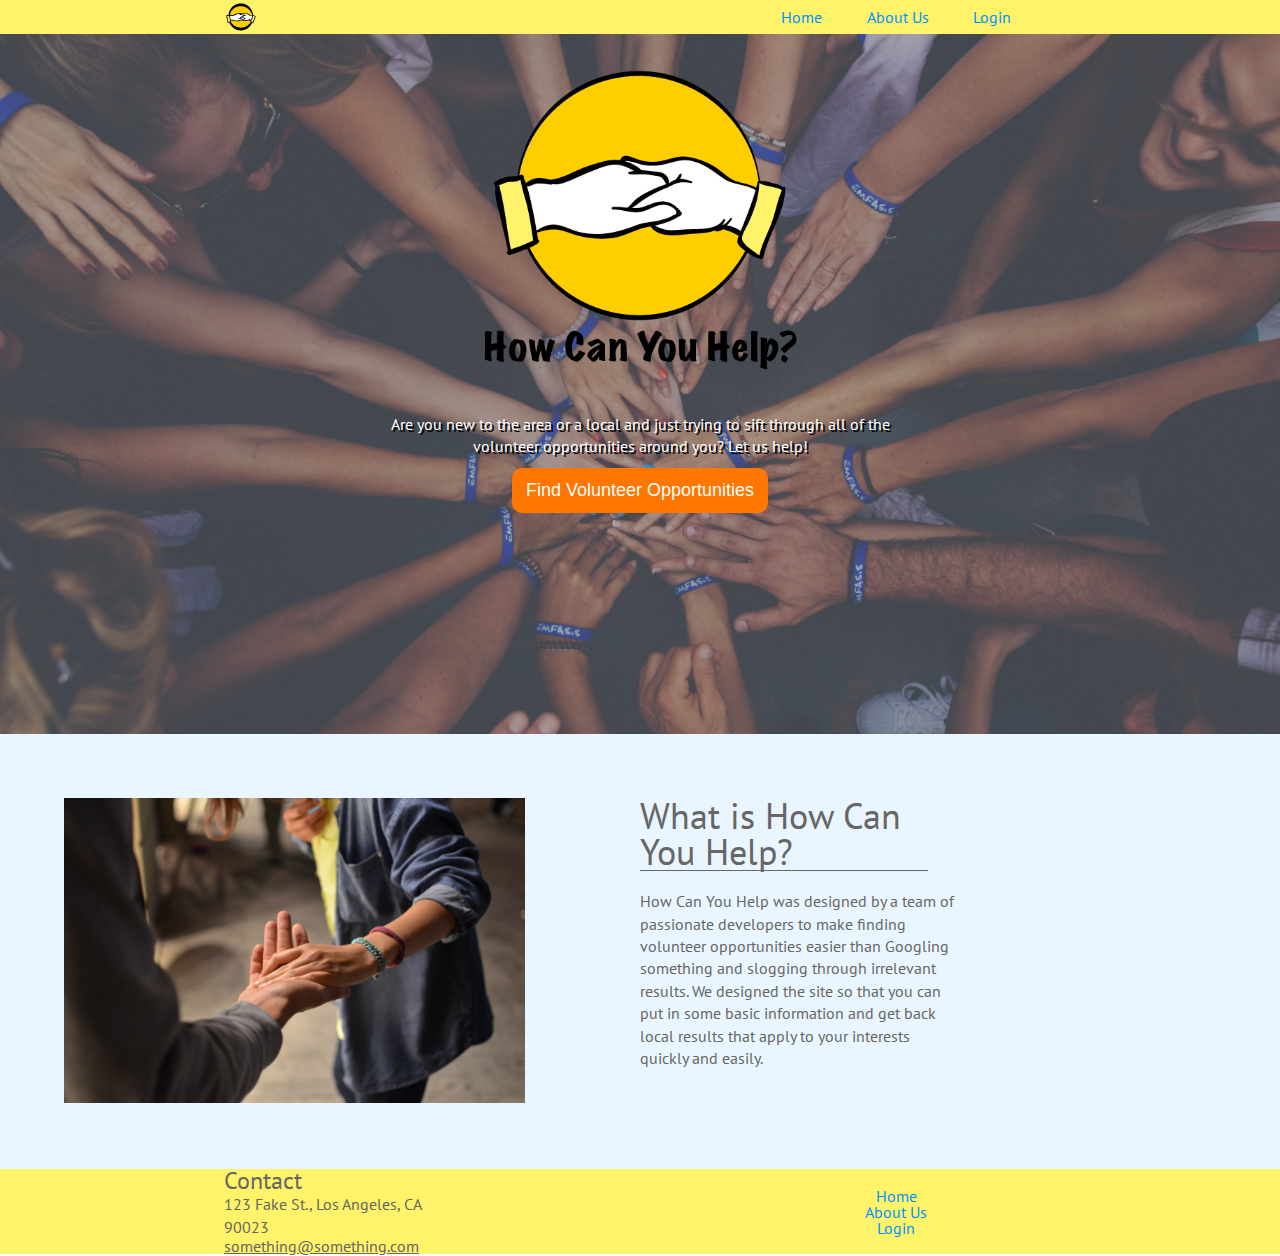
<file: index.html>
<!DOCTYPE html>
<html lang="en">
    <head>
        <!-- Required meta tags -->
        <meta charset="utf-8">
        <meta name="viewport" content="width=device-width, initial-scale=1.0">
        <title>How Can You Help</title>
        <link href="css/index.css" rel="stylesheet">
        <link href="css/animate.css" rel="stylesheet">
        <link href="https://fonts.googleapis.com/css?family=PT+Sans&display=swap" rel="stylesheet">
    </head>

    <body >        
        <nav>
            <div class="navlogo">
                <img src = "img/howcanyouhelp-logo-32x32.png">
            </div>
            
            <div class="navcontainer">
                <a href = "index.html">Home</a>
                <a href = "aboutus.html">About Us</a>
                <a href = "http://thewebbranch.com/">Login</a>
            </div>
        </nav>
    
        <section class="bancontainer" style="background-image: url(../img/banner.jpg)">
            <div class="container"> 
                <img src ="img/howcanyouhelp-logo.png">
                <p>
                    Are you new to the area or a local and just trying to sift through all of the volunteer opportunities around you?  Let us help!
                </p>
                <div class= "cta-button animated tada">
                    <button onclick= "window.location.href ='http://lifelinecolorline.com/';">Find Volunteer Opportunities</button>
                </div>               
            </div>
        </section>

        <section class="bottom-content">
            <div class="container">
                <div class="image">
                    <img src = "img/helping hand.jpg" alt="Reaching Out to Lend a Hand" height="400" width = "400" >
                </div>

                <div class="bottom-text">
                    <h1>What is How Can You Help?</h1>

                    <p>How Can You Help was designed by a team of passionate developers to make finding volunteer opportunities easier than Googling something and slogging through irrelevant results.  We designed the site so that you can put in some basic information and get back local results that apply to your interests quickly and easily.</p>
                </div>           
            </div>
        </section>
    
        <footer>
            <div class="contact">
                <h3>Contact</h3>
                <p>123 Fake St., Los Angeles, CA<br>
                90023<br></p>
                <a href = "mailto:something@something.com">something@something.com</a>
            </div>
    
            <div class="footernav">
                <a href = "index.html">Home</a>
                <a href = "aboutus.html">About Us</a>
                <a href = "http://thewebbranch.com/">Login</a>
            </div>            
        </footer>
    </body>
</html>
</file>
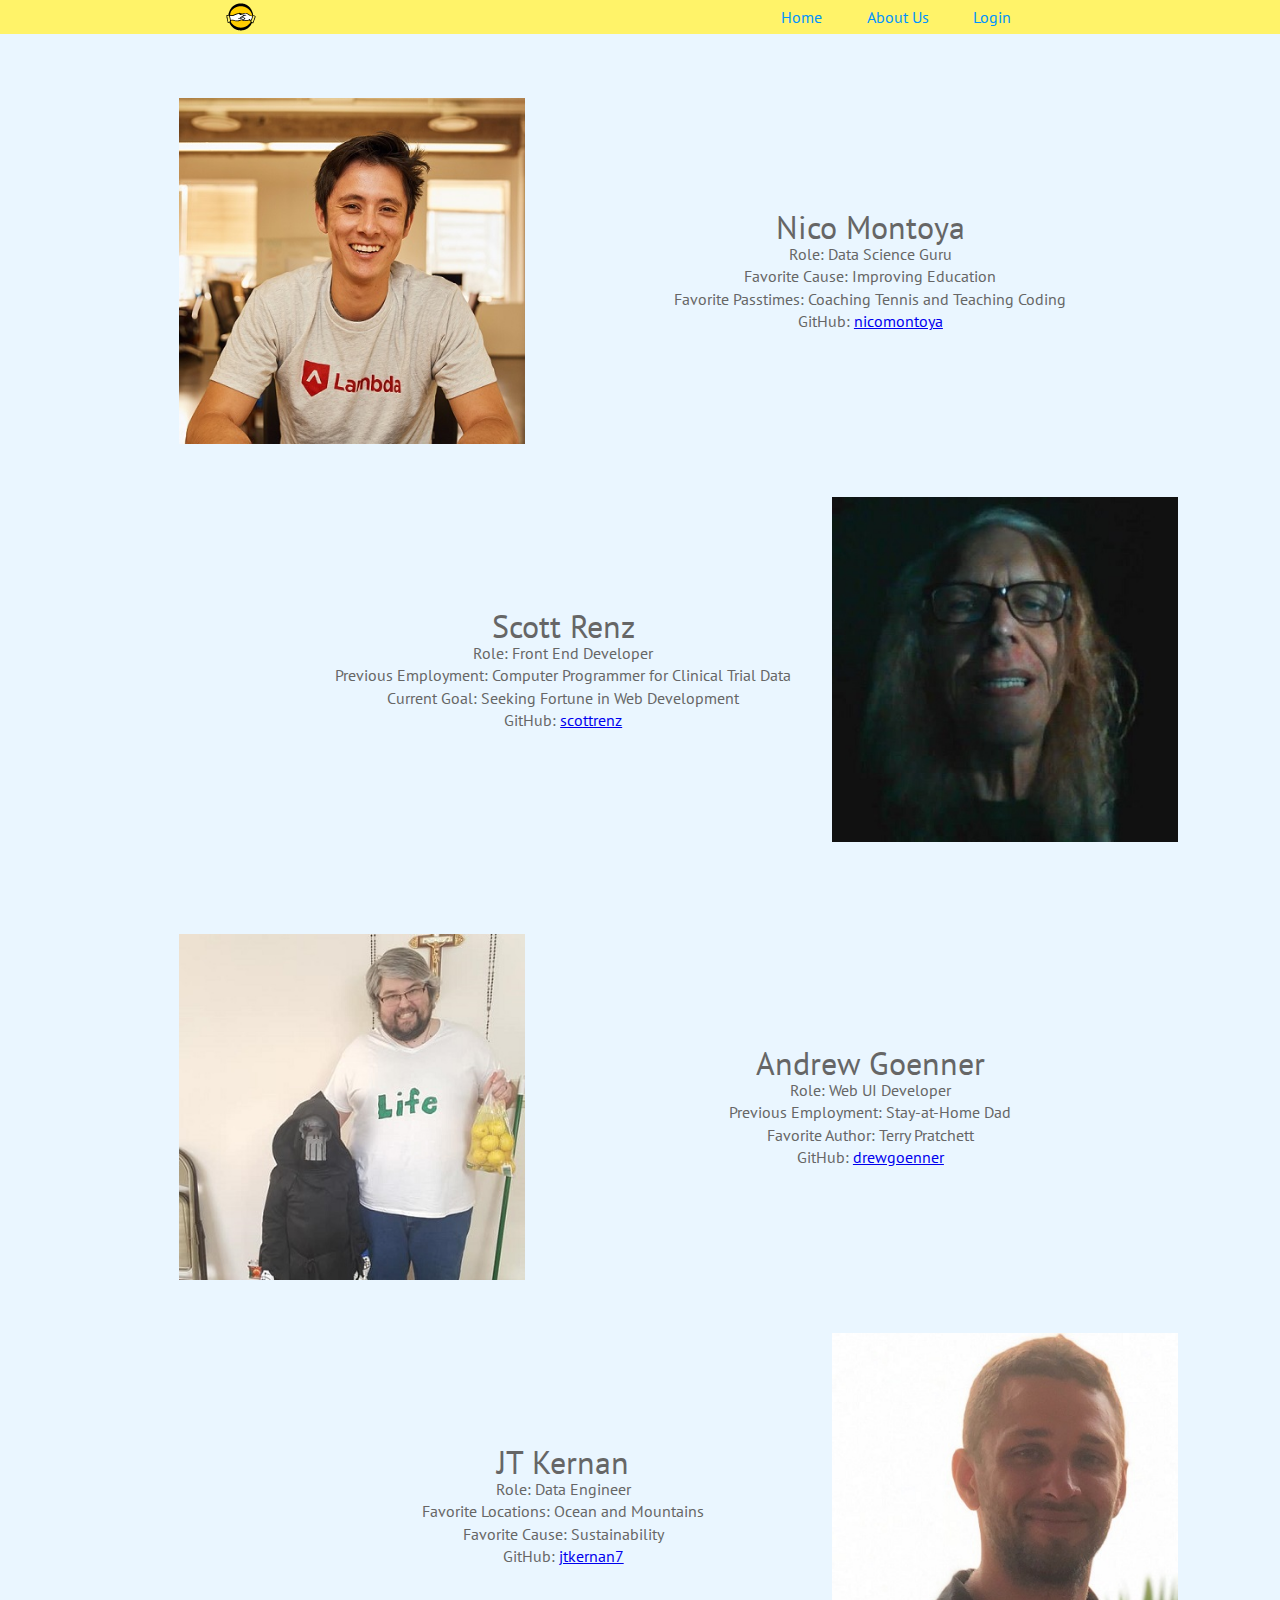
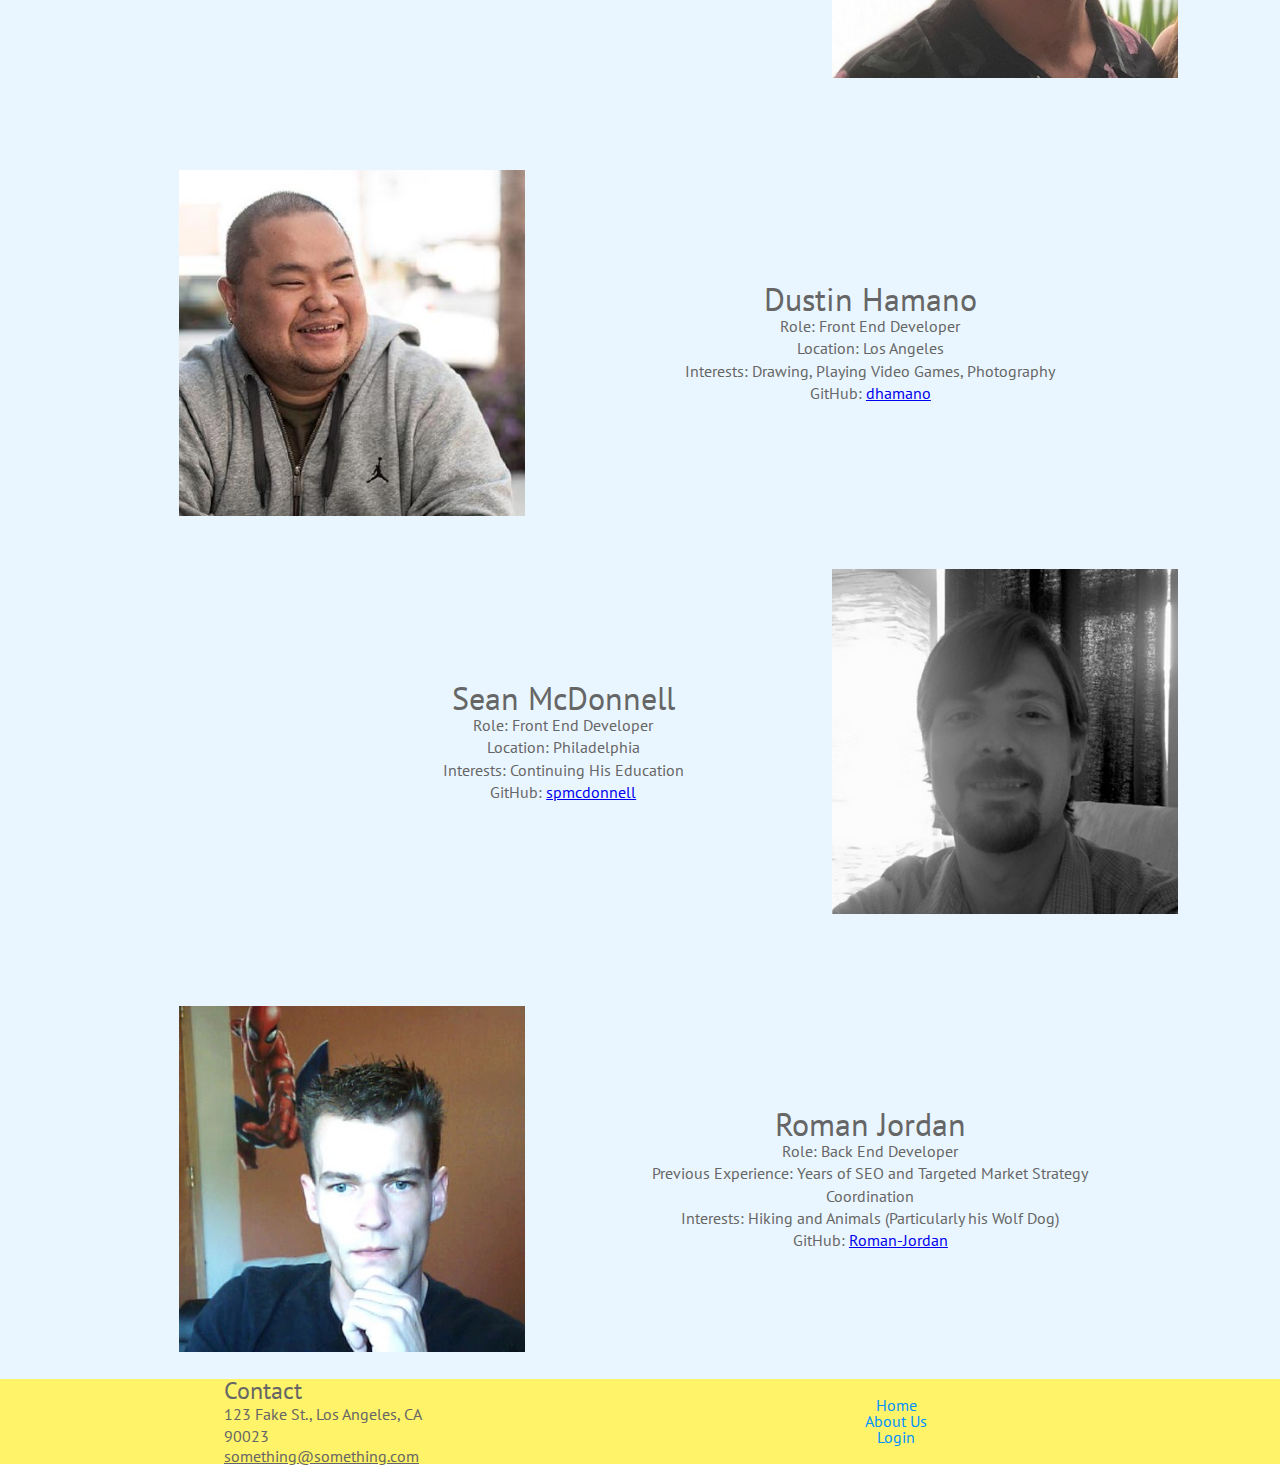
<file: aboutus.html>
<!DOCTYPE html>
<html lang="en">
    <head>
        <!-- Required meta tags -->
        <meta charset="utf-8">
        <meta name="viewport" content="width=device-width, initial-scale=1.0">
        <title>About Us</title>
        <link href="css/index.css" rel="stylesheet">
        <link href="https://fonts.googleapis.com/css?family=PT+Sans&display=swap" rel="stylesheet">
    </head>

    <body>
        <nav>
            <div class="navlogo">
                    <img src = "img/howcanyouhelp-logo-32x32.png">
            </div>
            <div class="navcontainer">
                <a href = "index.html">Home</a>
                <a href = "aboutus.html">About Us</a>
                <a href = "http://thewebbranch.com/">Login</a>
            </div>
        </nav>

        <div class="biocontainer">

            <div class="bio1">
                <div class="bio1pic">
                    <img src = "img/nicom.jpg">
                </div>

                <div class="bio1-text">
                    <h2>Nico Montoya</h2>
                    <p>Role: Data Science Guru<br>
                    Favorite Cause: Improving Education<br>
                    Favorite Passtimes: Coaching Tennis and Teaching Coding<br>
                    GitHub: <a href="https://github.com/NicoMontoya">nicomontoya</a></p>
                </div>
            </div>

            <div class="bio2">
                <div class="bio2pic">
                    <img src = "img/scottr.jpeg">
                </div>

                <div class="bio2-text">
                    <h2>Scott Renz</h2>
                    <p>Role: Front End Developer<br>
                    Previous Employment: Computer Programmer for Clinical Trial Data<br>
                    Current Goal: Seeking Fortune in Web Development<br>
                    GitHub: <a href="https://github.com/scottrenz">scottrenz</a></p>
                </div>
            </div>

            <div class="bio1">
                <div class="bio1pic">
                    <img src = "img/andrewg.jpg">
                </div>

                <div class="bio1-text">
                    <h2>Andrew Goenner</h2>
                    <p>Role: Web UI Developer<br>
                    Previous Employment: Stay-at-Home Dad<br>
                    Favorite Author: Terry Pratchett<br>
                    GitHub: <a href= "https://github.com/drewgoenner">drewgoenner</a></p>
                </div>
            </div>

            <div class="bio2">
                <div class="bio2pic">
                    <img src = "img/jtkernan.jpg">
                </div>

                <div class="bio2-text">
                    <h2>JT Kernan</h2>
                    <p>Role: Data Engineer<br>
                    Favorite Locations: Ocean and Mountains<br>
                    Favorite Cause: Sustainability<br>
                    GitHub: <a href ="https://github.com/jtkernan7">jtkernan7</a></p>
                </div>
            </div>

            <div class="bio1">
                <div class="bio1pic">
                    <img src = "img/dhamano.jpg">
                </div>

                <div class="bio1-text">
                    <h2>Dustin Hamano</h2>
                    <p>Role: Front End Developer<br>
                    Location: Los Angeles<br>
                    Interests: Drawing, Playing Video Games, Photography<br>
                    GitHub: <a href="https://github.com/dhamano">dhamano</a></p>
                </div>
            </div>

            <div class="bio2">
                <div class="bio2pic">
                    <img src = "img/seanm.jpeg">
                </div>

                <div class="bio2-text">
                    <h2>Sean McDonnell</h2>
                    <p>Role: Front End Developer<br>
                    Location: Philadelphia<br>
                    Interests: Continuing His Education<br>
                    GitHub: <a href="https://github.com/spmcdonnell">spmcdonnell</a></p>
                </div>
            </div>

            <div class="bio1">
                <div class="bio1pic">
                    <img src = "img/romanj.jpg">
                </div>

                <div class="bio1-text">
                    <h2>Roman Jordan</h2>
                    <p>Role: Back End Developer<br>
                    Previous Experience: Years of SEO and Targeted Market Strategy Coordination<br>
                    Interests: Hiking and Animals (Particularly his Wolf Dog)<br>
                    GitHub: <a href="https://github.com/Roman-Jordan">Roman-Jordan</a></p>
                </div>
            </div>
        </div>

        <footer>
            <div class="contact">
                <h3>Contact</h3>
                <p>123 Fake St., Los Angeles, CA<br>
                90023<br></p>
                <a href = "mailto:something@something.com">something@something.com</a>
            </div>

            <div class="footernav">
                    <a href = "index.html">Home</a>
                    <a href = "aboutus.html">About Us</a>
                    <a href = "http://thewebbranch.com/">Login</a>
            </div>
            
        </footer>

    </body>
</html>
</file>
<file: css/index.css>
/*font Variables*/
/*Color Variables*/
/* http://meyerweb.com/eric/tools/css/reset/ 
   v2.0 | 20110126
   License: none (public domain)
*/
html,
body,
div,
span,
applet,
object,
iframe,
h1,
h2,
h3,
h4,
h5,
h6,
p,
blockquote,
pre,
a,
abbr,
acronym,
address,
big,
cite,
code,
del,
dfn,
em,
img,
ins,
kbd,
q,
s,
samp,
small,
strike,
strong,
sub,
sup,
tt,
var,
b,
u,
i,
center,
dl,
dt,
dd,
ol,
ul,
li,
fieldset,
form,
label,
legend,
table,
caption,
tbody,
tfoot,
thead,
tr,
th,
td,
article,
aside,
canvas,
details,
embed,
figure,
figcaption,
footer,
header,
hgroup,
menu,
nav,
output,
ruby,
section,
summary,
time,
mark,
audio,
video {
  margin: 0;
  padding: 0;
  border: 0;
  font-size: 100%;
  font: inherit;
  vertical-align: baseline;
}
/* HTML5 display-role reset for older browsers */
article,
aside,
details,
figcaption,
figure,
footer,
header,
hgroup,
menu,
nav,
section {
  display: block;
}
body {
  line-height: 1;
  width: 100%;
}
@media (max-width: 500px) {
  body {
    width: 100%;
  }
}
ol,
ul {
  list-style: none;
}
blockquote,
q {
  quotes: none;
}
blockquote:before,
blockquote:after,
q:before,
q:after {
  content: '';
  content: none;
}
table {
  border-collapse: collapse;
  border-spacing: 0;
}
* {
  box-sizing: border-box;
}
html {
  font-size: 62.5%;
  height: 100%;
}
html,
body {
  font-family: 'PT Sans', sans-serif;
  color: #666666;
}
@media (max-width: 500px) {
  html,
  body {
    width: 100%;
  }
}
h1,
h2,
h3,
h4,
h5 {
  font-family: 'PT Sans', sans-serif;
  color: #666666;
}
h1 {
  font-size: 3.6rem;
}
h2 {
  font-size: 3.2rem;
}
h3 {
  font-size: 2.4rem;
}
p {
  font-size: 1.6rem;
  line-height: 1.4;
}
nav {
  width: 100%;
  display: flex;
  justify-content: center;
  background-color: #FFF369;
}
@media (max-width: 800px) {
  nav {
    width: 100%;
  }
}
@media (max-width: 500px) {
  nav {
    width: 100%;
  }
  nav .navlogo {
    display: none;
  }
}
nav .navlogo {
  width: 40%;
}
nav .navcontainer {
  display: flex;
  justify-content: space-evenly;
  align-self: center;
  width: 25%;
}
@media (max-width: 500px) {
  nav .navcontainer {
    width: 100%;
    flex-direction: column;
    align-items: center;
  }
}
nav .navcontainer a {
  color: #0093ff;
  font-size: 1.6rem;
  text-decoration: none;
  height: 50%;
  text-align: center;
}
@media (max-width: 500px) {
  nav .navcontainer a {
    border: 1px solid black;
    background: #ff7600;
    width: 40%;
    margin: 3% 0 3% 0;
    text-align: center;
    font-size: 2rem;
    align-self: center;
  }
}
.bancontainer {
  display: flex;
  flex-direction: column;
  align-content: flex-start;
  padding: 0 0 0 0;
  height: 700px;
  background-size: cover;
  background-color: gray;
  background-blend-mode: soft-light;
}
@media (max-width: 500px) {
  .bancontainer {
    padding: 0;
    display: flex;
    flex-direction: column;
    align-content: center;
    height: 75%;
    width: 100%;
    background-size: 100%;
  }
}
.bancontainer .container {
  display: flex;
  flex-direction: column;
  align-self: center;
  width: 40%;
}
@media (max-width: 500px) {
  .bancontainer .container {
    display: flex;
    flex-direction: column;
    align-items: center;
    margin: 40% 0 0 0;
    width: 100%;
  }
}
.bancontainer .container img {
  margin: 2% 0;
  width: 70%;
  max-width: 100%;
  height: auto;
  align-self: center;
}
@media (max-width: 800px) {
  .bancontainer .container img {
    width: 100%;
    align-self: center;
  }
}
@media (max-width: 500px) {
  .bancontainer .container img {
    width: 70%;
    height: auto;
    margin: 0;
  }
}
.bancontainer .container p {
  margin: 0 0 2% 0;
  color: white;
  text-shadow: 2px 2px black;
  align-self: center;
  text-align: center;
}
@media (max-width: 500px) {
  .bancontainer .container p {
    width: 100%;
  }
}
.bancontainer .container .cta-button {
  display: flex;
  flex-direction: row;
  justify-content: center;
}
@media (max-width: 500px) {
  .bancontainer .container .cta-button {
    width: 100%;
  }
}
.bancontainer .container .cta-button button {
  border-radius: 10px;
  width: 50%;
  height: 45px;
  font-size: 1.8rem;
  background: #ff7600;
  color: white;
  border: none;
}
@media (max-width: 800px) {
  .bancontainer .container .cta-button button {
    height: auto;
    width: 60%;
  }
}
@media (max-width: 500px) {
  .bancontainer .container .cta-button button {
    width: 50%;
    height: auto;
  }
}
.bancontainer .container .cta-button button:hover {
  background: #FFCE00;
  color: white;
}
.bottom-content {
  padding: 5% 0 0 0;
  display: flex;
  justify-content: space-between;
  background: #eaf6ff;
  width: 100%;
}
@media (max-width: 800px) {
  .bottom-content {
    width: 100%;
  }
}
@media (max-width: 500px) {
  .bottom-content {
    margin: 0 0 0 0;
    width: 100%;
    display: flex;
    flex-direction: column-reverse;
  }
}
.bottom-content .container {
  display: flex;
}
@media (max-width: 500px) {
  .bottom-content .container {
    display: flex;
    flex-direction: column-reverse;
    width: 100%;
    align-items: center;
  }
}
.bottom-content .image {
  width: 45%;
  height: 10%;
  margin: 0 0 5% 5%;
}
@media (max-width: 800px) {
  .bottom-content .image {
    height: auto;
    width: 100%;
    max-width: 100%;
  }
}
@media (max-width: 500px) {
  .bottom-content .image {
    display: none;
    width: 100%;
  }
}
.bottom-content .image img {
  height: auto;
  width: 80%;
}
@media (max-width: 800px) {
  .bottom-content .image img {
    height: auto;
    width: 100%;
  }
}
.bottom-content .bottom-text {
  width: 50%;
  flex-direction: column;
  justify-content: flex-end;
}
@media (max-width: 800px) {
  .bottom-content .bottom-text {
    width: 100%;
    margin: 0 0 0 5%;
  }
}
@media (max-width: 500px) {
  .bottom-content .bottom-text {
    width: 100%;
  }
}
.bottom-content .bottom-text h1 {
  border-bottom: 1px solid #666666;
  width: 45%;
  margin: 0 0 3% 0;
}
@media (max-width: 800px) {
  .bottom-content .bottom-text h1 {
    width: 100%;
    text-align: center;
  }
}
@media (max-width: 500px) {
  .bottom-content .bottom-text h1 {
    width: 90%;
    text-align: center;
  }
}
.bottom-content .bottom-text p {
  width: 50%;
}
@media (max-width: 800px) {
  .bottom-content .bottom-text p {
    width: 90%;
    text-align: center;
  }
}
@media (max-width: 500px) {
  .bottom-content .bottom-text p {
    width: 90%;
    text-align: center;
  }
}
.biocontainer {
  width: 100%;
  background: #eaf6ff;
}
@media (max-width: 800px) {
  .biocontainer {
    width: 100%;
  }
}
@media (max-width: 500px) {
  .biocontainer {
    width: 100%;
    margin: 2% 0 0 0;
  }
}
.biocontainer .bio1 {
  justify-content: space-evenly;
  display: flex;
  flex-direction: row;
  flex-wrap: wrap;
  width: 100%;
  padding: 5% 5% 2% 5%;
}
@media (max-width: 800px) {
  .biocontainer .bio1 {
    width: 100%;
    display: flex;
    flex-direction: row;
  }
  .biocontainer .bio1 h2 {
    text-align: center;
    width: 100%;
  }
  .biocontainer .bio1 p {
    text-align: center;
    width: 100%;
  }
  .biocontainer .bio1 img {
    width: 100%;
    height: auto;
  }
}
@media (max-width: 500px) {
  .biocontainer .bio1 {
    display: flex;
    flex-direction: column;
    width: 100%;
    padding: 0 0 3% 0;
    margin: 0 0 7% 0;
    border-bottom: 1px solid #ff7600;
  }
  .biocontainer .bio1 h2 {
    text-align: center;
    width: 100%;
  }
  .biocontainer .bio1 p {
    text-align: center;
    width: 100%;
  }
  .biocontainer .bio1 img {
    width: 100%;
    height: auto;
  }
}
.biocontainer .bio1 h2 {
  text-align: center;
  width: 100%;
}
.biocontainer .bio1 p {
  text-align: center;
  width: 100%;
}
.biocontainer .bio1 img {
  width: 100%;
  height: auto;
}
.biocontainer .bio1 .bio1pic {
  width: 30%;
}
@media (max-width: 800px) {
  .biocontainer .bio1 .bio1pic {
    width: 30%;
    height: auto;
    margin: 0 5% 0 0;
  }
}
@media (max-width: 500px) {
  .biocontainer .bio1 .bio1pic {
    width: 100%;
    height: auto;
    max-width: 100%;
  }
}
.biocontainer .bio1 .bio1-text {
  margin: 0;
  width: 40%;
  align-self: center;
}
@media (max-width: 800px) {
  .biocontainer .bio1 .bio1-text {
    width: 50%;
    margin: 0;
  }
}
@media (max-width: 500px) {
  .biocontainer .bio1 .bio1-text {
    width: 95%;
    margin: 0;
  }
}
.biocontainer .bio2 {
  display: flex;
  justify-content: space-evenly;
  flex-direction: row-reverse;
  flex-wrap: wrap;
  width: 100%;
  padding: 2% 5% 2% 5%;
}
@media (max-width: 800px) {
  .biocontainer .bio2 {
    width: 100%;
    display: flex;
  }
  .biocontainer .bio2 h2 {
    text-align: center;
    width: 100%;
  }
  .biocontainer .bio2 p {
    text-align: center;
    width: 100%;
  }
  .biocontainer .bio2 img {
    width: 100%;
    height: auto;
  }
}
@media (max-width: 500px) {
  .biocontainer .bio2 {
    display: flex;
    flex-direction: column;
    width: 100%;
    padding: 0 0 3% 0;
    margin: 0 0 7% 0;
    border-bottom: 1px solid #ff7600;
  }
  .biocontainer .bio2 h2 {
    text-align: center;
    width: 100%;
  }
  .biocontainer .bio2 p {
    text-align: center;
    width: 100%;
  }
  .biocontainer .bio2 img {
    width: 100%;
    height: auto;
  }
}
.biocontainer .bio2 h2 {
  text-align: center;
  width: 100%;
}
.biocontainer .bio2 p {
  text-align: center;
  width: 100%;
}
.biocontainer .bio2 img {
  width: 100%;
  height: auto;
}
.biocontainer .bio2 .bio2pic {
  width: 30%;
}
@media (max-width: 800px) {
  .biocontainer .bio2 .bio2pic {
    width: 30%;
    height: auto;
  }
}
@media (max-width: 500px) {
  .biocontainer .bio2 .bio2pic {
    width: 100%;
    align-items: center;
    height: auto;
    max-width: 100%;
  }
}
.biocontainer .bio2 .bio2-text {
  margin: 0 0 0 20%;
  width: 40%;
  align-self: center;
}
@media (max-width: 800px) {
  .biocontainer .bio2 .bio2-text {
    width: 50%;
    margin: 0;
  }
}
@media (max-width: 500px) {
  .biocontainer .bio2 .bio2-text {
    width: 100%;
    align-self: center;
    margin: 0;
  }
}
footer {
  width: 100%;
  display: flex;
  justify-content: center;
  background-color: #FFF369;
}
@media (max-width: 800px) {
  footer {
    width: 100%;
  }
}
@media (max-width: 500px) {
  footer {
    width: 100%;
  }
}
footer .contact {
  width: 40%;
}
@media (max-width: 500px) {
  footer .contact {
    width: 100%;
    display: flex;
    flex-direction: column;
    align-items: center;
  }
  footer .contact p {
    word-wrap: break-word;
  }
}
footer .contact a {
  color: #666666;
  font-size: 1.6rem;
}
footer .contact a:hover {
  color: #0093ff;
}
footer .footernav {
  display: flex;
  flex-direction: column;
  justify-content: space-between;
  align-self: center;
  width: 25%;
}
@media (max-width: 500px) {
  footer .footernav {
    display: none;
  }
}
footer .footernav a {
  font-size: 1.6rem;
  text-decoration: none;
  color: #0093ff;
  height: 50%;
  text-align: center;
}
</file>
